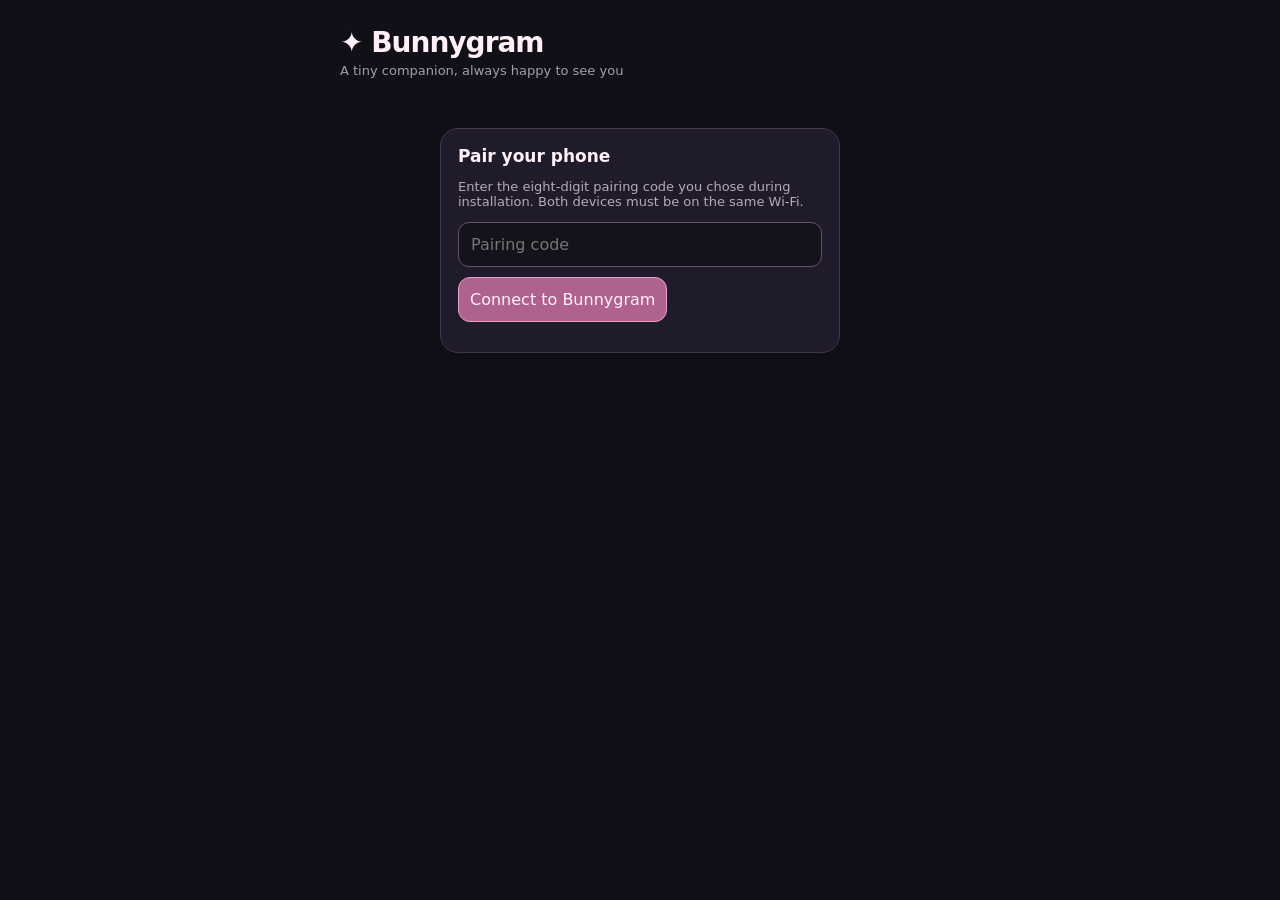
<file: device/phone.html>
<!doctype html><html lang="en"><head><meta charset="utf-8"><meta name="viewport" content="width=device-width,initial-scale=1"><meta name="theme-color" content="#151320"><title>Bunnygram ✦ Companions</title>
<style>
:root{color-scheme:dark;font-family:system-ui,-apple-system,Segoe UI,Arial,sans-serif}*{box-sizing:border-box}body{background:#111019;color:#fff0f7;margin:0;padding:12px 12px 46px}main{max-width:600px;margin:auto}h1{font-size:28px;letter-spacing:-1px;margin:14px 0 0}h2{font-size:17px;margin:0 0 12px}.sub{color:#a59caf;font-size:13px;margin:4px 0 20px}.card{background:#201b2a;border:1px solid #44374b;border-radius:18px;padding:17px;margin:12px 0;box-shadow:0 6px 25px #0002}.row{display:flex;gap:8px;align-items:center;flex-wrap:wrap}.pets{display:grid;grid-template-columns:repeat(3,1fr);gap:8px}.pet{display:flex;flex-direction:column;align-items:center;gap:4px}.pet .emo{font-size:27px}.pet .pname{font-size:11px;color:#c5b9c7}button{font:inherit;background:#44344c;color:#fff1f9;border:1px solid #715675;border-radius:12px;padding:12px 11px;cursor:pointer;min-height:44px}button:active{transform:scale(.97)}button.active{background:#905479;border-color:#e29ac0}button.primary{background:#af628e;border-color:#e8a1c8}input,textarea,select{background:#15121b;color:#fff;border:1px solid #62516c;border-radius:11px;padding:12px;width:100%;font:inherit}textarea{min-height:95px;resize:vertical}.grid{display:grid;grid-template-columns:repeat(3,1fr);gap:8px}.muted{color:#b7a9b9;font-size:13px}.hidden{display:none}.line{height:1px;background:#43374a;margin:14px 0}.mail{border:1px solid #604663;background:#2d2337;padding:10px;border-radius:12px;margin:8px 0}.mail.unread{border-color:#db8fb8}.tiny{font-size:11px;color:#bbafbf}label{font-size:13px;color:#d5c8d8;display:block;margin:9px 0 5px}output{font-variant-numeric:tabular-nums}#status{margin-left:auto;color:#c9b9cb;font-size:12px}#error{color:#ff9fa6;font-size:13px;white-space:pre-wrap}#success{color:#b5ebce;font-size:13px}#pair{max-width:400px;margin:50px auto}.link{color:#edbad4}.preview{width:110px;height:146px;margin:0 auto;background:#000;display:flex;align-items:center;justify-content:center;border:1px solid #423746;border-radius:8px;font-size:62px;box-shadow:0 0 24px #7d47701a}.two{display:grid;grid-template-columns:1fr 1fr;gap:10px}.switch{display:flex;gap:9px;align-items:center;justify-content:space-between;margin:10px 0}.switch input{width:auto;transform:scale(1.35)}
</style></head><body><main>
<h1>✦ Bunnygram</h1><div class="sub">A tiny companion, always happy to see you</div>
<div id="pair" class="card hidden"><h2>Pair your phone</h2><p class="muted">Enter the eight-digit pairing code you chose during installation. Both devices must be on the same Wi-Fi.</p><input id="code" inputmode="numeric" placeholder="Pairing code"><div style="height:10px"></div><button class="primary" onclick="pair()">Connect to Bunnygram</button><p id="pairError" class="muted"></p></div>
<div id="app" class="hidden">
<div class="card"><div class="row"><h2 style="margin:0">Your companion</h2><span id="status">Connecting…</span></div><div style="height:12px"></div><div class="preview" id="preview">🐰</div><div class="pets" id="pets" style="margin-top:15px"></div><div class="line"></div><div class="row"><input id="newName" placeholder="Name your companion" style="flex:1;min-width:130px"><button onclick="renamePet()">Rename</button></div></div>
<div class="card"><h2>Say hello</h2><div class="grid" id="reactions"></div></div>
<div class="card"><h2>Send a little letter 💌</h2><label>From</label><input id="sender" maxlength="32" placeholder="From you" value="Your person"><label>Message</label><textarea id="message" maxlength="500" placeholder="I was thinking about you..."></textarea><div style="height:11px"></div><button class="primary" onclick="sendLetter()">Send to the companion</button><p class="muted">Messages appear on this phone, not as tiny unreadable text in the reflector.</p><div id="success"></div></div>
<div class="card"><h2>Mailbox <span id="unread"></span></h2><div id="mail"></div></div>
<div class="card"><h2>Floating display settings</h2><div class="switch"><span>Display on</span><input type="checkbox" id="display_on" onchange="setting('display_on',this.checked)"></div><div class="switch"><span>Mirror left/right</span><input type="checkbox" id="mirror_x" onchange="setting('mirror_x',this.checked)"></div><div class="switch"><span>Mirror top/bottom</span><input type="checkbox" id="mirror_y" onchange="setting('mirror_y',this.checked)"></div><label>Screen orientation</label><select id="rotation" onchange="setting('rotation',Number(this.value))"><option value="0">Portrait, normal (0°)</option><option value="2">Portrait, upside down (180°)</option><option value="1">Landscape (90°)</option><option value="3">Landscape (270°)</option></select><label>Companion scale</label><select id="scale" onchange="setting('scale',Number(this.value))"><option value="2">Small</option><option value="3">Medium</option><option value="4">Large (recommended)</option><option value="5">Very large</option><option value="6">Extra large</option></select><label>Backlight brightness: <output id="brightLabel">85%</output></label><input type="range" id="brightness" min="5" max="100" step="5" oninput="document.getElementById('brightLabel').textContent=this.value+'%'" onchange="setting('brightness',Number(this.value))"><p class="tiny">The LCD remains physically lit when on. For a convincing floating reflection, keep its enclosure dark.</p></div>
<div class="muted" style="text-align:center;padding:15px">Bunnygram FNK0104B · Local Wi-Fi controller<br>Not for internet port forwarding · <a class="link" href="#" onclick="forget();return false">Forget phone pairing</a></div>
</div><p id="error"></p></main>
<script>
const pets=[['bunny','🐰'],['cat','🐱'],['fox','🦊'],['frog','🐸'],['cookie','🍪'],['bee','🐝']];const rx=[['wave','👋 Wave'],['hop','✨ Hop'],['dance','🎵 Dance'],['happy','💖 Happy'],['sleep','💤 Nap'],['curious','👀 Curious'],['heart','💕 Heart'],['flower','🌷 Flower'],['present','🎁 Gift']];let token=localStorage.getItem('bunnygram_token')||'';let current=null;
function el(id){return document.getElementById(id)}
function error(v){el('error').textContent=v||''}
async function req(path,data){let h={'X-Bunnygram-Token':token};let options={headers:h};if(data!==undefined){h['Content-Type']='application/json';options.method='POST';options.body=JSON.stringify(data)}let r=await fetch(path,options);let ans=await r.json();if(!r.ok)throw Error(ans.error||'Request failed');return ans}
async function pair(){try{let a=await req('/api/pair',{code:el('code').value.trim()});token=a.token;localStorage.setItem('bunnygram_token',token);el('pair').classList.add('hidden');el('app').classList.remove('hidden');await refresh()}catch(e){el('pairError').textContent=e.message}}
function forget(){localStorage.removeItem('bunnygram_token');location.reload()}
async function action(name,arg={}){try{error('');let a=await req('/api/action',{action:name,...arg});render(a.state)}catch(e){error(e.message)}}
function pick(p){action('switch_pet',{pet:p})}
function renamePet(){action('rename',{name:el('newName').value})}
function setting(k,v){action('setting',{setting:k,value:v})}
function sendLetter(){let msg=el('message').value.trim();if(!msg)return;action('send_mail',{text:msg,from:el('sender').value.trim()||'Someone'});el('message').value='';el('success').textContent='Letter delivered ♥';setTimeout(()=>el('success').textContent='',2500)}
function render(s){if(!s)return;current=s;el('status').textContent=s.pose+' · '+s.pet;el('preview').textContent=pets.find(p=>p[0]===s.pet)[1];if(document.activeElement!==el('newName'))el('newName').value=s.names[s.pet]||'';el('unread').textContent=s.unread?'('+s.unread+' new)':'';
el('pets').innerHTML='';pets.forEach(p=>{let b=document.createElement('button');b.className='pet'+(p[0]===s.pet?' active':'');let e=document.createElement('span');e.className='emo';e.textContent=p[1];let name=document.createElement('span');name.className='pname';name.textContent=s.names[p[0]]||p[0];b.append(e,name);b.onclick=()=>pick(p[0]);el('pets').append(b)});
for(let k of ['display_on','mirror_x','mirror_y'])el(k).checked=s[k];for(let k of ['rotation','scale','brightness'])el(k).value=String(s[k]);el('brightLabel').textContent=s.brightness+'%';
let area=el('mail');area.innerHTML='';if(!s.mail.length){area.textContent='No letters yet ✨';area.className='muted'}else{area.className='';s.mail.forEach(m=>{let d=document.createElement('div');d.className='mail'+(!m.opened?' unread':'');let h=document.createElement('div');h.style.fontWeight='bold';h.textContent='💌 '+(m.from||'Someone')+(m.opened?'':' · NEW');d.append(h);let t=document.createElement('p');t.style.whiteSpace='pre-wrap';t.textContent=m.text||'';d.append(t);if(!m.opened){let b=document.createElement('button');b.textContent='Mark as read';b.onclick=()=>action('open_mail',{id:m.id});d.append(b)}area.append(d)})}}
async function refresh(){try{let s=await req('/api/state');render(s);error('')}catch(e){if(String(e).includes('Pair')){el('app').classList.add('hidden');el('pair').classList.remove('hidden')}else{error('Connection lost: '+e.message)}}}
function init(){el('reactions').innerHTML='';rx.forEach(([id,name])=>{let b=document.createElement('button');b.textContent=name;b.onclick=()=>action('react',{reaction:id});el('reactions').append(b)});if(token){el('app').classList.remove('hidden');refresh()}else el('pair').classList.remove('hidden');setInterval(()=>{if(token&& !el('app').classList.contains('hidden'))refresh()},3500)}init();
</script></body></html>
</file>
